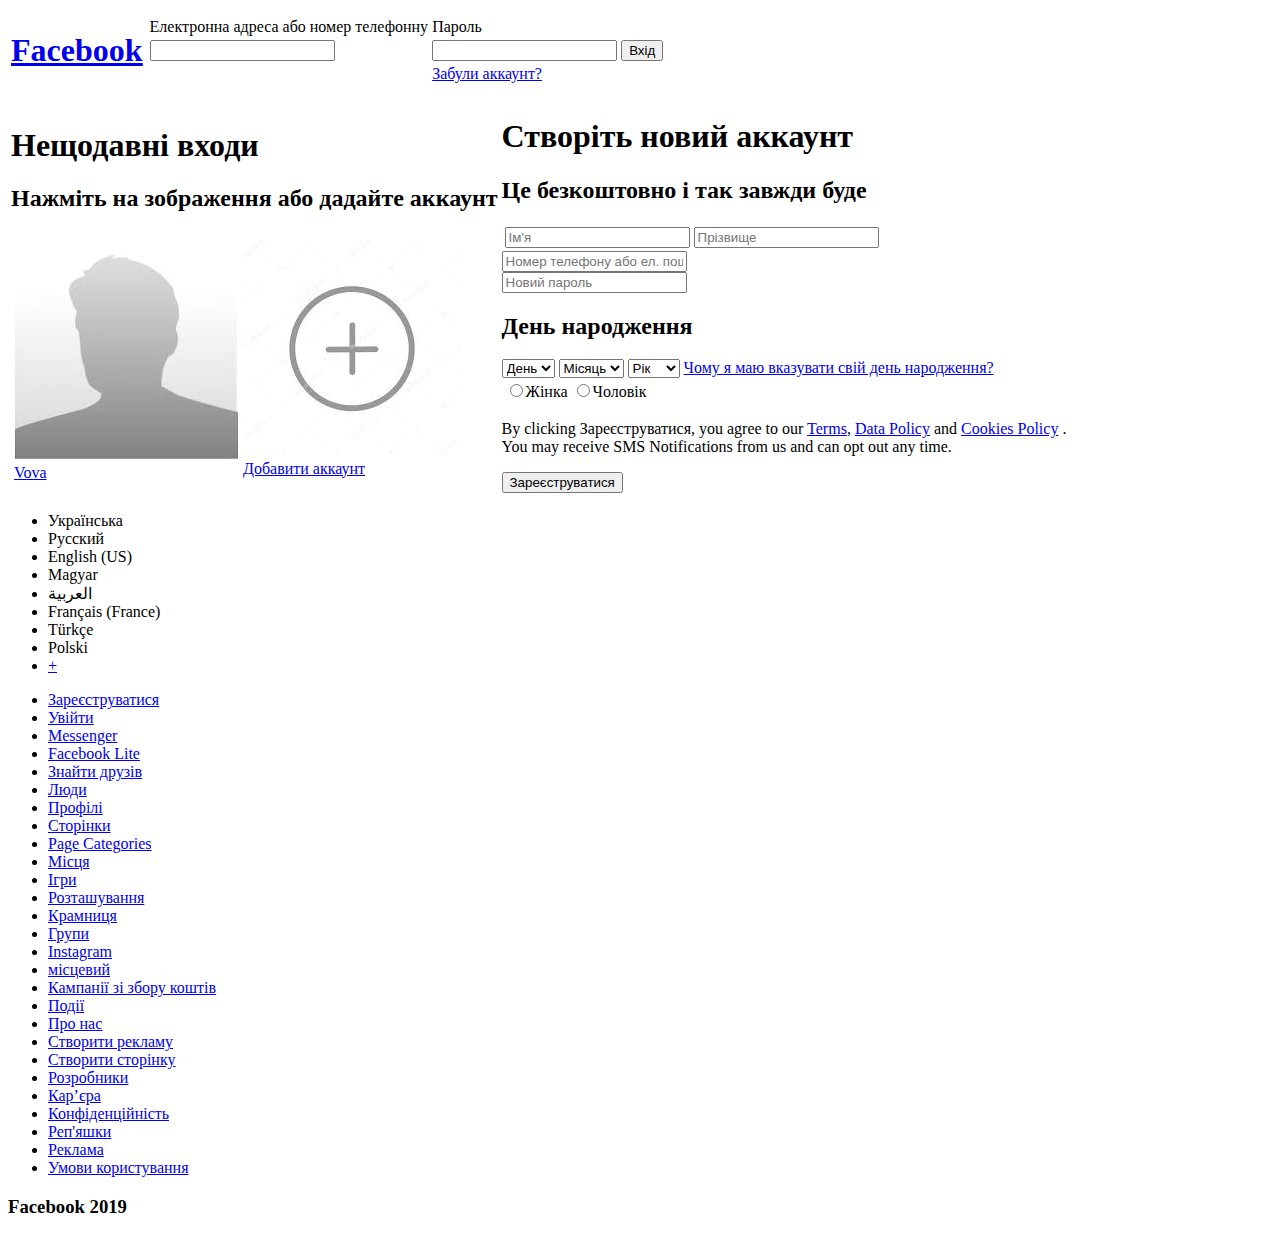
<file: lab1/index.html>
<!DOCTYPE html>
<html>
  <head>
    <meta charset="utf-8">
    <title>Facebook(Main)</title>
  </head>
  <body>

    <div> <!--  header -->
      <table>
        <tbody>
          <td>
            <h1>
              <a href="#" title="Перейти на головну сторінку Facebbok">
                <u>Facebook</u>
              </a>
            </h1>
          </td>
          <td>
            <table>
              <tbody>
                <tr>
                  <td><label for="email">Електронна адреса або номер телефонну</label></td>
                  <td><label for="pass">Пароль</label></td>
                </tr>
                <tr>
                  <td><input type="email" name="email" value=""></td>
                  <td><input type="password" name="pass" value=""></td>
                  <td><button type="button" name="button">Вхід</button></td>
                </tr>
                <tr>
                  <td></td>
                  <td><a href="#">Забули аккаунт?</a></td>
                </tr>
              </tbody>
            </table>
          </td>
        </tbody>
      </table>
    </div>

    <div> <!-- main -->
      <table>
        <tbody>
          <tr>
            <td> <!--  1 стовпчик -->
              <div class="">
                <h1>Нещодавні входи</h1>
                <h2>Нажміть на зображення або дадайте аккаунт</h2>

                <table>
                  <tbody>
                      <td>
                        <a href="#" title="Vova Mazur">
                          <picture>
                            <source src="profile.jpg">
                            <img src="profile.jpg" alt="Profile">
                          </picture>
                          <div class="">Vova</div>
                        </a>
                      </td>
                      <td>
                        <a href="/login/">
                        <picture>
                          <source src="plus.jpg">
                          <img src="plus.jpg" alt="Add">
                        </picture>
                        <div class="">Добавити аккаунт</div>
                      </a>
                      </td>
                  </tbody>
                </table>
              </div>
            </td>
            <td> <!--  2 стовпчик -->

              <div class="">
                <h1>Створіть новий аккаунт</h1>
                <h2>Це безкоштовно і так завжди буде</h2>
                <table>
                  <tbody>
                    <tr>
                      <td><input type="text" value="" placeholder="Ім'я"></td>
                      <td><input type="text" value="" placeholder="Прізвище"></td>
                    </tr>
                  </tbody>
                </table>
                <div>
                  <input type="text" value="" placeholder="Номер телефону або ел. пошта">
                </div>
                <div>
                  <input type="password" value="" placeholder="Новий пароль">
                </div>

                <h2>День народження</h2>

                <div class="">
                  <span>
                    <select title="День">
                      <option value="0">День</option>
                      <option value="1">1</option>
                      <option value="2">2</option>
                      <option value="3">3</option>
                      <option value="4">4</option>
                      <option value="5">5</option>
                      <option value="6">6</option>
                      <option value="7">7</option>
                      <option value="8">8</option>
                      <option value="9">9</option>
                      <option value="10">10</option>
                      <option value="11">11</option>
                      <option value="12">12</option>
                      <option value="13">13</option>
                      <option value="14">14</option>
                      <option value="15">15</option>
                      <option value="16">16</option>
                      <option value="17">17</option>
                      <option value="18">18</option>
                      <option value="19">19</option>
                      <option value="20">20</option>
                      <option value="21">21</option>
                      <option value="22">22</option>
                      <option value="23">23</option>
                      <option value="24">24</option>
                      <option value="25">25</option>
                      <option value="26">26</option>
                      <option value="27">27</option>
                      <option value="28">28</option>
                      <option value="29">29</option>
                      <option value="30">30</option>
                      <option value="31">31</option>

                    </select>

                    <select title="Місяць">
                      <option value="0">Місяць</option>
                      <option value="1">Jan</option>
                      <option value="2">Fab</option>
                      <option value="3">Mart</option>
                      <option value="4">Apr</option>
                      <option value="5">May</option>
                      <option value="6">June</option>
                      <option value="7">July</option>
                      <option value="8">Aug</option>
                      <option value="9">Sep</option>
                      <option value="10">Oct</option>
                      <option value="11">Nov</option>
                      <option value="12">Dec</option>
                    </select>

                    <select title="Рік">
                      <option value="0">Рік</option>
                      <option value="2019">2019</option>
                      <option value="2018">2018</option>
                      <option value="2017">2017</option>
                      <option value="2016">2016</option>
                      <option value="2015">2015</option>
                      <option value="2014">2014</option>
                      <option value="2013">2013</option>
                      <option value="2012">2012</option>
                      <option value="2011">2011</option>
                      <option value="2010">2010</option>
                      <option value="2009">2009</option>
                      <option value="2008">2008</option>
                      <option value="2007">2007</option>
                      <option value="2006">2006</option>
                      <option value="2005">2005</option>
                      <option value="2004">2004</option>
                      <option value="2003">2003</option>
                      <option value="2002">2002</option>
                      <option value="2001">2001</option>
                    </select>
                  </span>
                  <a href="#" title="Натисніть тут, щоб дізнатися більше." role="button">
                    Чому я маю вказувати свій день народження?
                  </a>
                </div>
                <table>
                  <tbody>
                    <tr>
                      <td>
                        <input type="radio" name="gender" value="male">Жінка<br>
                      </td>
                      <td>
                        <input type="radio" name="gender" value="female">Чоловік<br>
                      </td>
                    </tr>
                  </tbody>
                </table>

                <p>By clicking Зареєструватися, you agree to our
                  <a href="#">Terms</a>,
                  <a href="#">Data Policy</a> and
                  <a href="#">Cookies Policy</a>
                  . <br>You may receive SMS Notifications from us and can opt out any time.
                </p>

                <button>Зареєструватися</button>

              </div>

            </td>
          </tr>
        </tbody>
      </table>

      <div> <!-- footer -->
        <ul>
          <li>Українська</li>
          <li>Русский</li>
          <li>English (US)</li>
          <li>Magyar</li>
          <li>العربية</li>
          <li>Français (France)</li>
          <li>Türkçe</li>
          <li>Polski</li>
          <li>
            <a href="#" role="button" title="Інші мови">+</a>
          </li>
        </ul>
        <ul>
          <li>
            <a href="#" title="Зареєструйтеся на Facebook">Зареєструватися</a>
          </li>
          <li>
            <a href="#" title="Увійдіть на Facebook">Увійти</a>
          </li>
          <li>
            <a href="#" title="Спробуйте Messenger.">Messenger</a>
          </li>
          <li>
            <a href="#" title="Facebook Lite для Android.">Facebook Lite</a>
          </li>
          <li>
            <a href="#" title="Пошук людей в мережі.">Знайти друзів</a>
          </li>
          <li>
            <a href="#" title="Переглянути наш довідник людей.">Люди</a>
          </li>
          <li>
            <a href="#" title="Browse our profiles directory.">Профілі</a>
          </li>
          <li>
            <a href="#" title="Переглянути наш довідник сторінок.">Сторінки</a>
          </li>
          <li>
            <a href="#">Page Categories</a>
          </li>
          <li>
            <a href="#" title="Перегляньте найцікавіші місця на Facebook.">Місця</a>
          </li>
          <li>
            <a href="#" title="Огляньте ігри на Facebook.">Ігри</a>
          </li>
          <li>
            <a href="#" title="Перегляньте наш довідник місць">Розташування</a>
          </li>
          <li>
            <a href="#" title="Browse our marketplace product directory.">Крамниця</a>
          </li>
          <li>
            <a href="#" title="Перегляньте каталог груп.">Групи</a>
          </li>
          <li>
            <a href="#" title="Спробуйте Instagram">Instagram</a>
          </li>
          <li>
            <a href="#" title="Browse our Local Lists directory.">місцевий</a>
          </li>
          <li>
            <a href="#" title="Donate to worthy causes.">Кампанії зі збору коштів</a>
          </li>
          <li>
            <a href="#" title="Browse our events directory.">Події</a>
          </li>
          <li>
            <a href="#" title="Читайте наш блоґ, досліджуйте центр ресурсів та знаходьте можливості працевлаштування.">Про нас</a>
          </li>
          <li>
            <a href="#" title="Розмістіть рекламу на Facebook.">Створити рекламу</a>
          </li>
          <li>
            <a href="#" title="Створити сторінку">Створити сторінку</a>
          </li>
          <li>
            <a href="#" title="Розробка на нашій платформі.">Розробники</a>
          </li>
          <li>
            <a href="#" title="Зробіть наступний крок у своїй кар'єрі в нашій чудовій компанії.">Кар’єра</a>
          </li>
          <li>
            <a href="#" title="Дізнайтеся про конфіденційність на Facebook.">Конфіденційність</a>
          </li>
          <li>
            <a href="#" title="Дізнайтеся про файли cookie та Facebook.">Реп'яшки</a>
          </li>
          <li>
            <a href="#" title="Дізнайтеся про рекламу.">Реклама</a>
          </li>
          <li>
            <a href="#" title="Ознайомтеся з нашими умовами і правилами.">Умови користування</a>
          </li>
        </ul>

        <h3>Facebook 2019</h3>
      </div>
    </div>

  </body>
</html>
</file>
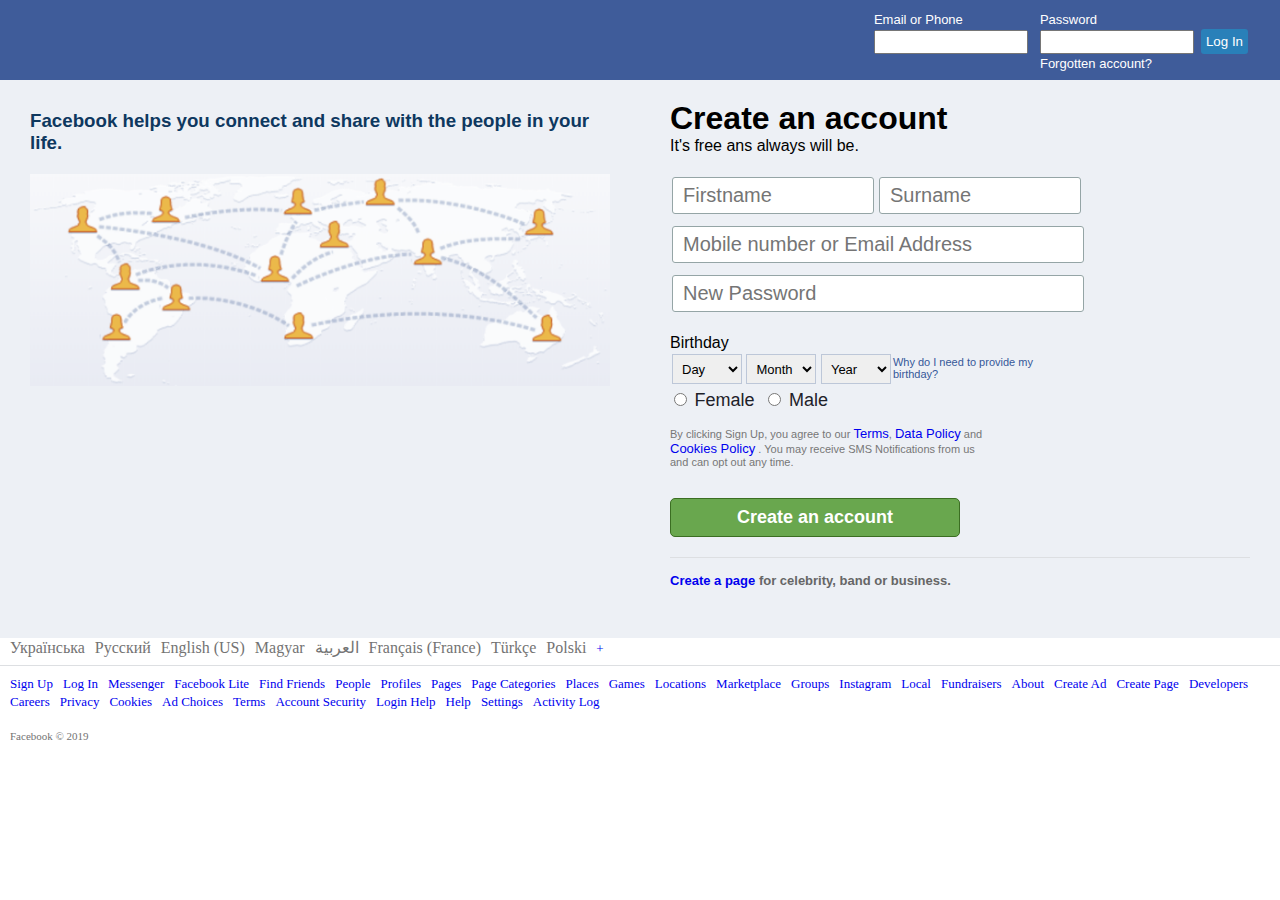
<file: lab2/index.html>
<!DOCTYPE html>
<html>

<head>
  <meta charset="utf-8">
  <title>Facebook(Main)</title>
  <link rel="stylesheet" href="index.css">
</head>

<body>

  <header>
    <div id="header-align">
      <div id="logo"></div>
      <table id="login">
        <tr>
          <td><p>Email or Phone</p></td>
          <td><p>Password</p></td>
        </tr>
        <tr>
          <td><input type="text" class="inputtxt"></td>
          <td><input type="password" class="inputtxt"></td>
          <td><input type="button" id="btn" value="Log In"></td>
        </tr>
        <tr>
          <td>&nbsp;</td>
          <td><p><a style="color: white" href="#">Forgotten account?</a></p></td>
        </tr>
      </table>
    </div>
  </header>

  <main>
    <div id="content-control">

      <div id="left">
        <h3>Facebook helps you connect and share with the people in your life.</h3>
        <picture>
          <source src="community.png">
          <img src="community.png" alt="community">
        </picture>
      </div>

      <div id="right">
        <h1>Create an account</h1>
        <p>It's free ans always will be.</p>

        <table>
          <tr>
            <td><input type="text" placeholder="Firstname" class="ipt"></td>
            <td><input type="text" placeholder="Surname" class="ipt"></td>
          </tr>
          <tr>
            <td colspan="2">
              <input type="text" placeholder="Mobile number or Email Address" class="ipt2">
            </td>
          </tr>
          <tr>
            <td colspan="2">
              <input type="password" placeholder="New Password" class="ipt2">
            </td>
          </tr>
        </table>

        <div id="birth-form">
          <p>Birthday</p>
          <table>
            <tr>
              <td>
                <select title="Day">
                  <option value="0">Day</option>
                  <option value="1">1</option>
                  <option value="2">2</option>
                  <option value="3">3</option>
                  <option value="4">4</option>
                  <option value="5">5</option>
                  <option value="6">6</option>
                  <option value="7">7</option>
                  <option value="8">8</option>
                  <option value="9">9</option>
                  <option value="10">10</option>
                  <option value="11">11</option>
                  <option value="12">12</option>
                  <option value="13">13</option>
                  <option value="14">14</option>
                  <option value="15">15</option>
                  <option value="16">16</option>
                  <option value="17">17</option>
                  <option value="18">18</option>
                  <option value="19">19</option>
                  <option value="20">20</option>
                  <option value="21">21</option>
                  <option value="22">22</option>
                  <option value="23">23</option>
                  <option value="24">24</option>
                  <option value="25">25</option>
                  <option value="26">26</option>
                  <option value="27">27</option>
                  <option value="28">28</option>
                  <option value="29">29</option>
                  <option value="30">30</option>
                  <option value="31">31</option>
                </select>

                <select title="Month">
                  <option value="0">Month</option>
                  <option value="1">Jan</option>
                  <option value="2">Fab</option>
                  <option value="3">Mart</option>
                  <option value="4">Apr</option>
                  <option value="5">May</option>
                  <option value="6">June</option>
                  <option value="7">July</option>
                  <option value="8">Aug</option>
                  <option value="9">Sep</option>
                  <option value="10">Oct</option>
                  <option value="11">Nov</option>
                  <option value="12">Dec</option>
                </select>

                <select title="Year">
                  <option value="0">Year</option>
                  <option value="2019">2019</option>
                  <option value="2018">2018</option>
                  <option value="2017">2017</option>
                  <option value="2016">2016</option>
                  <option value="2015">2015</option>
                  <option value="2014">2014</option>
                  <option value="2013">2013</option>
                  <option value="2012">2012</option>
                  <option value="2011">2011</option>
                  <option value="2010">2010</option>
                  <option value="2009">2009</option>
                  <option value="2008">2008</option>
                  <option value="2007">2007</option>
                  <option value="2006">2006</option>
                  <option value="2005">2005</option>
                  <option value="2004">2004</option>
                  <option value="2003">2003</option>
                  <option value="2002">2002</option>
                  <option value="2001">2001</option>
                </select>
              </td>

              <td>
                <a id="birthday-help" href="#" title="Click for more information">
                  Why do I need to provide my birthday?
                </a>
              </td>
            </tr>
          </table>
        </div>

        <div id="table">
          <div class="ti">
            <input class="in" type="radio" name="gender" value="female">
            <label class="render-radio">Female</label><br>
          </div>
          <div class="ti">
            <input class="in" type="radio" name="gender" value="male">
            <label class="render-radio">Male</label><br>
          </div>
        </div>

        <p id="terms-and-conditions">
          By clicking Sign Up, you agree to our
          <a href="#">Terms</a>,
          <a href="#">Data Policy</a> and
          <a href="#">Cookies Policy</a>
          . You may receive SMS Notifications from us and can opt out any time.
        </p>

        <button id="submit">Create an account</button>

        <div id="button-p">
          <a href="#">Create a page</a>
          for celebrity, band or business.
        </div>
      </div>
    </div>
  </main>

  <footer>
    <ul>
      <li>Українська</li>
      <li>Русский</li>
      <li>English (US)</li>
      <li>Magyar</li>
      <li>العربية</li>
      <li>Français (France)</li>
      <li>Türkçe</li>
      <li>Polski</li>
      <li>
        <a href="#" role="button" title="Інші мови">+</a>
      </li>
    </ul>

    <div id="contentCurve"></div>

    <ul>
      <li><a href="#" title="Sign Up for Facebook">Sign Up</a></li>
      <li><a href="#" title="Log into Facebook">Log In</a></li>
      <li><a href="#" title="Check out Messenger.">Messenger</a></li>
      <li><a href="#" title="Facebook Lite for Android.">Facebook Lite</a></li>
      <li><a href="#" title="Find anyone on the web.">Find Friends</a></li>
      <li><a href="#" title="Browse our people directory.">People</a></li>
      <li><a href="#" title="Browse our profiles directory.">Profiles</a></li>
      <li><a href="#" title="Browse our pages directory.">Pages</a></li>
      <li><a href="#">Page Categories</a></li>
      <li><a href="#" title="Check out popular places on Facebook.">Places</a></li>
      <li><a href="#" title="Check out Facebook games.">Games</a></li>
      <li><a href="#" title="Browse our places directory.">Locations</a></li>
      <li><a href="#" title="Browse our marketplace product directory.">Marketplace</a></li>
      <li><a href="#" title="Browse our Groups directory.">Groups</a></li>
      <li><a href="#" title="Check out Instagram">Instagram</a></li>
      <li><a href="#" title="Browse our Local Lists directory.">Local</a></li>
      <li><a href="#" title="Donate to worthy causes.">Fundraisers</a></li>
      <li><a href="#" title="Read our blog, discover the resource center, and find job opportunities.">About</a></li>
      <li><a href="#" title="Advertise on Facebook.">Create Ad</a></li>
      <li><a href="#" title="Create a Page">Create Page</a></li>
      <li><a href="#" title="Develop on our platform.">Developers</a></li>
      <li><a href="#" title="Make your next career move to our awesome company.">Careers</a></li>
      <li><a href="#" title="Learn about your privacy and Facebook.">Privacy</a></li>
      <li><a href="#" title="Learn about cookies and Facebook." data-nocookies="1">Cookies</a></li>
      <li><a href="#" title="Learn about Ad Choices.">Ad Choices<i class="img sp_QWp0VwOicFX_1_5x sx_796117"></i></a></li>
      <li><a href="#" accesskey="9" title="Review our terms and policies.">Terms</a></li>
      <li><a href="#">Account Security</a></li>
      <li><a href="#">Login Help</a></li>
      <li><a href="#" title="Visit our Help Center.">Help</a></li>
      <li><a href="#" title="View and edit your Facebook settings.">Settings</a></li>
      <li><a href="#" title="View your activity log">Activity Log</a></li>
    </ul>

    <div id="lic">Facebook © 2019</div>
  </footer>

</body>

</html>
</file>
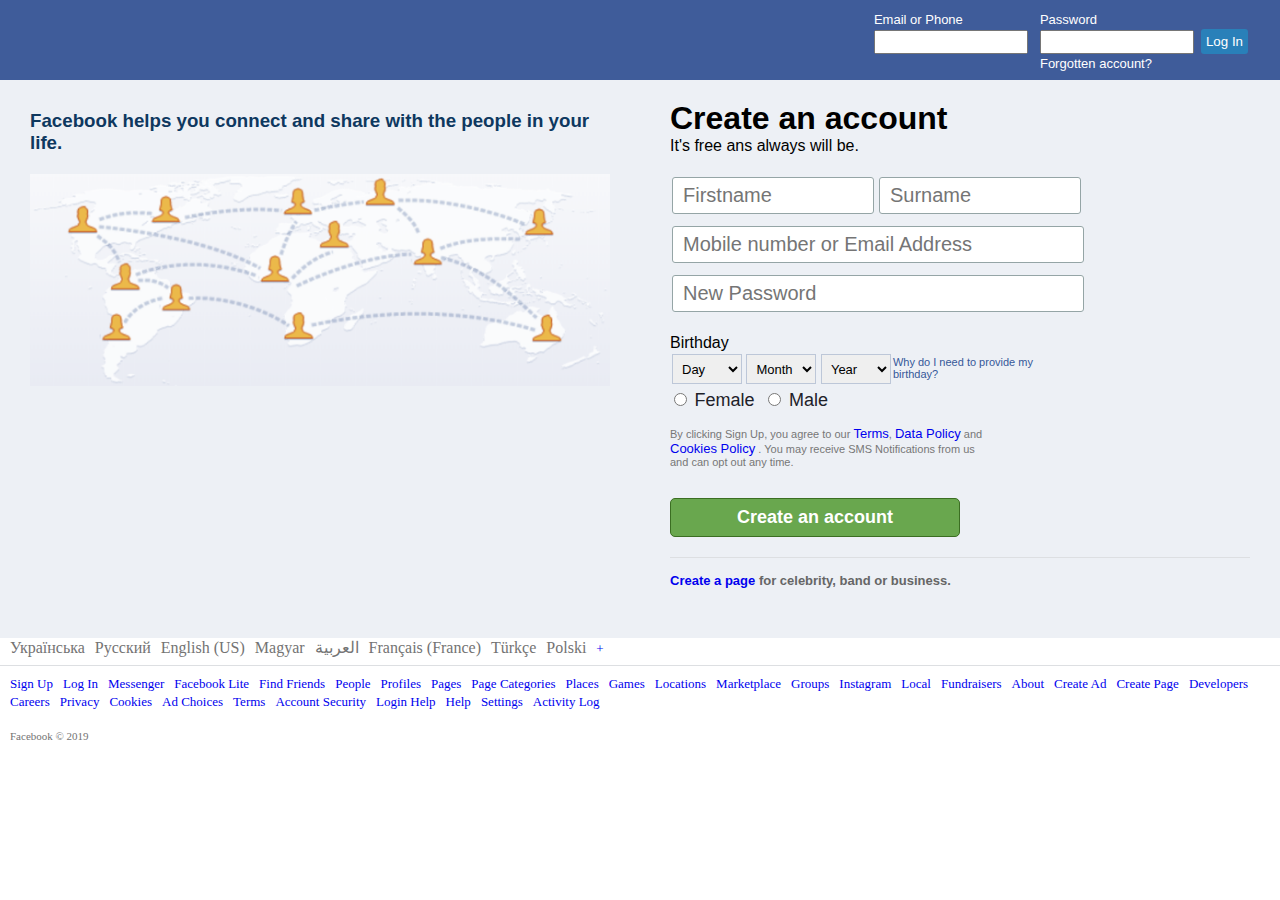
<file: lab3/index.html>
<!DOCTYPE html>
<html>

<head>
  <meta charset="utf-8">
  <title>Facebook(Main)</title>
  <link rel="stylesheet" type="text/css" href="index.css">
</head>

<body>

  <header>
    <div id="header-align">
      <div id="logo"></div>
      <table id="login">
        <tr>
          <td><p>Email or Phone</p></td>
          <td><p>Password</p></td>
        </tr>
        <tr>
          <td><input type="text" class="inputtxt"></td>
          <td><input type="password" class="inputtxt"></td>
          <td><input type="button" id="btn" value="Log In"></td>
        </tr>
        <tr>
          <td>&nbsp;</td>
          <td><p><a style="color: white" href="#">Forgotten account?</a></p></td>
        </tr>
      </table>
    </div>
  </header>

  <main>
    <div id="content-control">

      <div id="left">
        <h3>Facebook helps you connect and share with the people in your life.</h3>
        <picture>
          <source src="community.png">
          <img src="community.png" alt="community">
        </picture>
      </div>

      <div id="right">
        <h1>Create an account</h1>
        <p>It's free ans always will be.</p>

        <table>
          <tr>
            <td><input type="text" placeholder="Firstname" class="ipt"></td>
            <td><input type="text" placeholder="Surname" class="ipt"></td>
          </tr>
          <tr>
            <td colspan="2">
              <input type="text" placeholder="Mobile number or Email Address" class="ipt2">
            </td>
          </tr>
          <tr>
            <td colspan="2">
              <input type="password" placeholder="New Password" class="ipt2">
            </td>
          </tr>
        </table>

        <div id="birth-form">
          <p>Birthday</p>
          <table>
            <tr>
              <td>
                <select title="Day">
                  <option value="0">Day</option>
                  <option value="1">1</option>
                  <option value="2">2</option>
                  <option value="3">3</option>
                  <option value="4">4</option>
                  <option value="5">5</option>
                  <option value="6">6</option>
                  <option value="7">7</option>
                  <option value="8">8</option>
                  <option value="9">9</option>
                  <option value="10">10</option>
                  <option value="11">11</option>
                  <option value="12">12</option>
                  <option value="13">13</option>
                  <option value="14">14</option>
                  <option value="15">15</option>
                  <option value="16">16</option>
                  <option value="17">17</option>
                  <option value="18">18</option>
                  <option value="19">19</option>
                  <option value="20">20</option>
                  <option value="21">21</option>
                  <option value="22">22</option>
                  <option value="23">23</option>
                  <option value="24">24</option>
                  <option value="25">25</option>
                  <option value="26">26</option>
                  <option value="27">27</option>
                  <option value="28">28</option>
                  <option value="29">29</option>
                  <option value="30">30</option>
                  <option value="31">31</option>
                </select>

                <select title="Month">
                  <option value="0">Month</option>
                  <option value="1">Jan</option>
                  <option value="2">Fab</option>
                  <option value="3">Mart</option>
                  <option value="4">Apr</option>
                  <option value="5">May</option>
                  <option value="6">June</option>
                  <option value="7">July</option>
                  <option value="8">Aug</option>
                  <option value="9">Sep</option>
                  <option value="10">Oct</option>
                  <option value="11">Nov</option>
                  <option value="12">Dec</option>
                </select>

                <select title="Year">
                  <option value="0">Year</option>
                  <option value="2019">2019</option>
                  <option value="2018">2018</option>
                  <option value="2017">2017</option>
                  <option value="2016">2016</option>
                  <option value="2015">2015</option>
                  <option value="2014">2014</option>
                  <option value="2013">2013</option>
                  <option value="2012">2012</option>
                  <option value="2011">2011</option>
                  <option value="2010">2010</option>
                  <option value="2009">2009</option>
                  <option value="2008">2008</option>
                  <option value="2007">2007</option>
                  <option value="2006">2006</option>
                  <option value="2005">2005</option>
                  <option value="2004">2004</option>
                  <option value="2003">2003</option>
                  <option value="2002">2002</option>
                  <option value="2001">2001</option>
                </select>
              </td>

              <td>
                <a id="birthday-help" href="#" title="Click for more information">
                  Why do I need to provide my birthday?
                </a>
              </td>
            </tr>
          </table>
        </div>

        <div id="table">
          <div class="ti">
            <input class="in" type="radio" name="gender" value="female">
            <label class="render-radio">Female</label><br>
          </div>
          <div class="ti">
            <input class="in" type="radio" name="gender" value="male">
            <label class="render-radio">Male</label><br>
          </div>
        </div>

        <p id="terms-and-conditions">
          By clicking Sign Up, you agree to our
          <a href="#">Terms</a>,
          <a href="#">Data Policy</a> and
          <a href="#">Cookies Policy</a>
          . You may receive SMS Notifications from us and can opt out any time.
        </p>

        <button id="submit">Create an account</button>

        <div id="button-p">
          <a href="#">Create a page</a>
          for celebrity, band or business.
        </div>
      </div>
    </div>
  </main>

  <footer>
    <ul>
      <li>Українська</li>
      <li>Русский</li>
      <li>English (US)</li>
      <li>Magyar</li>
      <li>العربية</li>
      <li>Français (France)</li>
      <li>Türkçe</li>
      <li>Polski</li>
      <li>
        <a href="#" role="button" title="Інші мови">+</a>
      </li>
    </ul>

    <div id="contentCurve"></div>

    <ul>
      <li><a href="#" title="Sign Up for Facebook">Sign Up</a></li>
      <li><a href="#" title="Log into Facebook">Log In</a></li>
      <li><a href="#" title="Check out Messenger.">Messenger</a></li>
      <li><a href="#" title="Facebook Lite for Android.">Facebook Lite</a></li>
      <li><a href="#" title="Find anyone on the web.">Find Friends</a></li>
      <li><a href="#" title="Browse our people directory.">People</a></li>
      <li><a href="#" title="Browse our profiles directory.">Profiles</a></li>
      <li><a href="#" title="Browse our pages directory.">Pages</a></li>
      <li><a href="#">Page Categories</a></li>
      <li><a href="#" title="Check out popular places on Facebook.">Places</a></li>
      <li><a href="#" title="Check out Facebook games.">Games</a></li>
      <li><a href="#" title="Browse our places directory.">Locations</a></li>
      <li><a href="#" title="Browse our marketplace product directory.">Marketplace</a></li>
      <li><a href="#" title="Browse our Groups directory.">Groups</a></li>
      <li><a href="#" title="Check out Instagram">Instagram</a></li>
      <li><a href="#" title="Browse our Local Lists directory.">Local</a></li>
      <li><a href="#" title="Donate to worthy causes.">Fundraisers</a></li>
      <li><a href="#" title="Read our blog, discover the resource center, and find job opportunities.">About</a></li>
      <li><a href="#" title="Advertise on Facebook.">Create Ad</a></li>
      <li><a href="#" title="Create a Page">Create Page</a></li>
      <li><a href="#" title="Develop on our platform.">Developers</a></li>
      <li><a href="#" title="Make your next career move to our awesome company.">Careers</a></li>
      <li><a href="#" title="Learn about your privacy and Facebook.">Privacy</a></li>
      <li><a href="#" title="Learn about cookies and Facebook." data-nocookies="1">Cookies</a></li>
      <li><a href="#" title="Learn about Ad Choices.">Ad Choices<i class="img sp_QWp0VwOicFX_1_5x sx_796117"></i></a></li>
      <li><a href="#" accesskey="9" title="Review our terms and policies.">Terms</a></li>
      <li><a href="#">Account Security</a></li>
      <li><a href="#">Login Help</a></li>
      <li><a href="#" title="Visit our Help Center.">Help</a></li>
      <li><a href="#" title="View and edit your Facebook settings.">Settings</a></li>
      <li><a href="#" title="View your activity log">Activity Log</a></li>
    </ul>

    <div id="lic">Facebook © 2019</div>
  </footer>

</body>

</html>
</file>
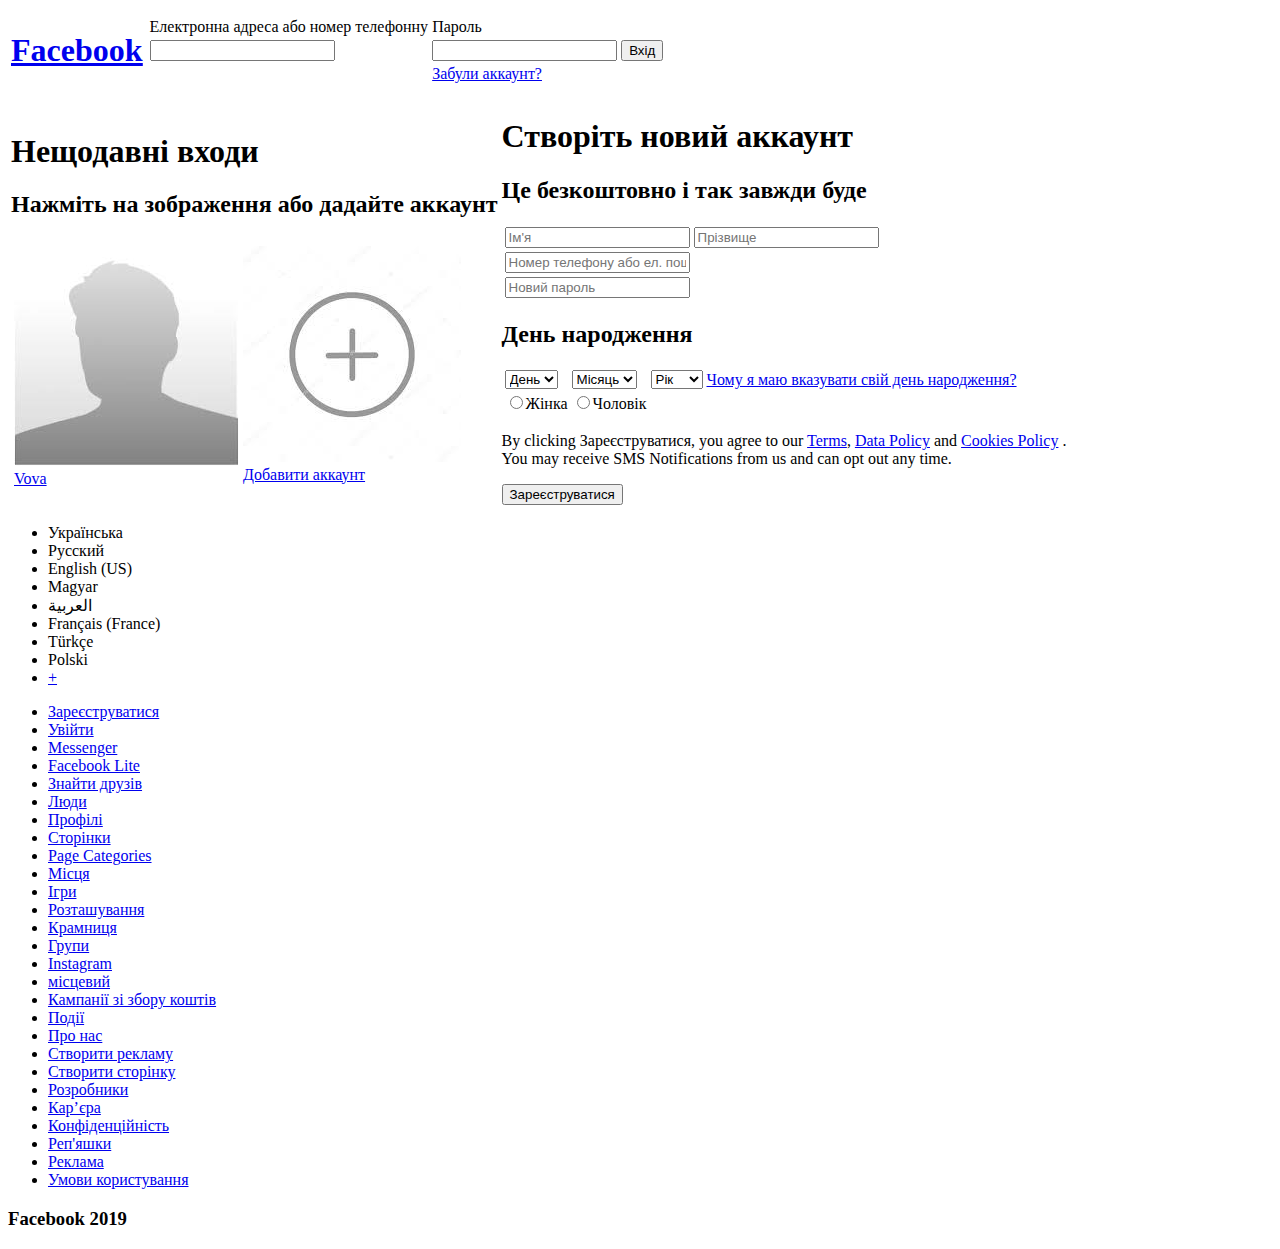
<file: lab1/index1.html>
<!DOCTYPE html>
<html>
  <head>
    <meta charset="utf-8">
    <title>Main</title>
  </head>

  <body>
    <table>
      <tr>
        <table>
          <tr>
            <td>
              <h1>
                <a href="#" title="Перейти на головну сторінку Facebbok">
                  <u>Facebook</u>
                </a>
              </h1>
            </td>
            <td>
              <table>
                <tr>
                  <td><label for="email">Електронна адреса або номер телефонну</label></td>
                  <td><label for="pass">Пароль</label></td>
                </tr>
                <tr>
                  <td><input type="email" name="email" value=""></td>
                  <td><input type="password" name="pass" value=""></td>
                  <td><button type="button" name="button">Вхід</button></td>
                </tr>
                <tr>
                  <td></td>
                  <td><a href="#">Забули аккаунт?</a></td>
                </tr>
              </table>
            </td>
          </tr>
        </table>
      </tr>

      <tr>
        <table>
          <tr>

            <td> <!--  1 стовпчик -->
              <h1>Нещодавні входи</h1>
              <h2>Нажміть на зображення або дадайте аккаунт</h2>

              <table>
                <tr>
                  <td>
                    <a href="#" title="Vova Mazur">
                      <picture>
                        <source src="profile.jpg">
                        <img src="profile.jpg" alt="Profile">
                      </picture>
                      <div class="">Vova</div>
                    </a>
                  </td>
                  <td>
                    <a href="/login/">
                    <picture>
                      <source src="plus.jpg">
                      <img src="plus.jpg" alt="Add">
                    </picture>
                    <div class="">Добавити аккаунт</div>
                  </a>
                  </td>
                </tr>
              </table>
            </td>

            <td> <!--  2 стовпчик -->
              <h1>Створіть новий аккаунт</h1>
              <h2>Це безкоштовно і так завжди буде</h2>
              <table>
                <tr>
                  <td><input type="text" value="" placeholder="Ім'я"></td>
                  <td><input type="text" value="" placeholder="Прізвище"></td>
                </tr>
                <tr>
                  <td>
                    <input type="text" value="" placeholder="Номер телефону або ел. пошта">
                  </td>
                </tr>
                <tr>
                  <td>
                    <input type="password" value="" placeholder="Новий пароль">

                  </td>
                </tr>
              </table>

              <h2>День народження</h2>
              <table>
                <tr>
                  <td>
                    <select title="День">
                      <option value="0">День</option>
                      <option value="1">1</option>
                      <option value="2">2</option>
                      <option value="3">3</option>
                      <option value="4">4</option>
                      <option value="5">5</option>
                      <option value="6">6</option>
                      <option value="7">7</option>
                      <option value="8">8</option>
                      <option value="9">9</option>
                      <option value="10">10</option>
                      <option value="11">11</option>
                      <option value="12">12</option>
                      <option value="13">13</option>
                      <option value="14">14</option>
                      <option value="15">15</option>
                      <option value="16">16</option>
                      <option value="17">17</option>
                      <option value="18">18</option>
                      <option value="19">19</option>
                      <option value="20">20</option>
                      <option value="21">21</option>
                      <option value="22">22</option>
                      <option value="23">23</option>
                      <option value="24">24</option>
                      <option value="25">25</option>
                      <option value="26">26</option>
                      <option value="27">27</option>
                      <option value="28">28</option>
                      <option value="29">29</option>
                      <option value="30">30</option>
                      <option value="31">31</option>
                    </select>
                  </td>
                  <td>
                    <select title="Місяць">
                      <option value="0">Місяць</option>
                      <option value="1">січ</option>
                      <option value="2">лют</option>
                      <option value="3">бер</option>
                      <option value="4">кві</option>
                      <option value="5">трав</option>
                      <option value="6">чер</option>
                      <option value="7">лип</option>
                      <option value="8">сер</option>
                      <option value="9">вер</option>
                      <option value="10">жов</option>
                      <option value="11">лист.</option>
                      <option value="12">груд</option>
                    </select>
                  </td>
                  <td>
                    <select title="Рік">
                      <option value="0">Рік</option>
                      <option value="2019">2019</option>
                      <option value="2018">2018</option>
                      <option value="2017">2017</option>
                      <option value="2016">2016</option>
                      <option value="2015">2015</option>
                      <option value="2014">2014</option>
                      <option value="2013">2013</option>
                      <option value="2012">2012</option>
                      <option value="2011">2011</option>
                      <option value="2010">2010</option>
                      <option value="2009">2009</option>
                      <option value="2008">2008</option>
                      <option value="2007">2007</option>
                      <option value="2006">2006</option>
                      <option value="2005">2005</option>
                      <option value="2004">2004</option>
                      <option value="2003">2003</option>
                      <option value="2002">2002</option>
                      <option value="2001">2001</option>
                    </select>
                  </td>
                  <td>
                    <a href="#" title="Натисніть тут, щоб дізнатися більше." role="button">
                      Чому я маю вказувати свій день народження?
                    </a>
                  </td>
                </tr>
                <tr>
                  <td>
                    <input type="radio" name="gender" value="male">Жінка<br>
                  </td>
                  <td>
                    <input type="radio" name="gender" value="female">Чоловік<br>
                  </td>
                </tr>
              </table>

              <p>By clicking Зареєструватися, you agree to our
                <a href="#">Terms</a>,
                <a href="#">Data Policy</a> and
                <a href="#">Cookies Policy</a>
                . <br>You may receive SMS Notifications from us and can opt out any time.
              </p>

              <button>Зареєструватися</button>
            </td>
          </tr>
        </table>

        <ul>
          <li>Українська</li>
          <li>Русский</li>
          <li>English (US)</li>
          <li>Magyar</li>
          <li>العربية</li>
          <li>Français (France)</li>
          <li>Türkçe</li>
          <li>Polski</li>
          <li>
            <a href="#" role="button" title="Інші мови">+</a>
          </li>
        </ul>
        <ul>
          <li>
            <a href="#" title="Зареєструйтеся на Facebook">Зареєструватися</a>
          </li>
          <li>
            <a href="#" title="Увійдіть на Facebook">Увійти</a>
          </li>
          <li>
            <a href="#" title="Спробуйте Messenger.">Messenger</a>
          </li>
          <li>
            <a href="#" title="Facebook Lite для Android.">Facebook Lite</a>
          </li>
          <li>
            <a href="#" title="Пошук людей в мережі.">Знайти друзів</a>
          </li>
          <li>
            <a href="#" title="Переглянути наш довідник людей.">Люди</a>
          </li>
          <li>
            <a href="#" title="Browse our profiles directory.">Профілі</a>
          </li>
          <li>
            <a href="#" title="Переглянути наш довідник сторінок.">Сторінки</a>
          </li>
          <li>
            <a href="#">Page Categories</a>
          </li>
          <li>
            <a href="#" title="Перегляньте найцікавіші місця на Facebook.">Місця</a>
          </li>
          <li>
            <a href="#" title="Огляньте ігри на Facebook.">Ігри</a>
          </li>
          <li>
            <a href="#" title="Перегляньте наш довідник місць">Розташування</a>
          </li>
          <li>
            <a href="#" title="Browse our marketplace product directory.">Крамниця</a>
          </li>
          <li>
            <a href="#" title="Перегляньте каталог груп.">Групи</a>
          </li>
          <li>
            <a href="#" title="Спробуйте Instagram">Instagram</a>
          </li>
          <li>
            <a href="#" title="Browse our Local Lists directory.">місцевий</a>
          </li>
          <li>
            <a href="#" title="Donate to worthy causes.">Кампанії зі збору коштів</a>
          </li>
          <li>
            <a href="#" title="Browse our events directory.">Події</a>
          </li>
          <li>
            <a href="#" title="Читайте наш блоґ, досліджуйте центр ресурсів та знаходьте можливості працевлаштування.">Про нас</a>
          </li>
          <li>
            <a href="#" title="Розмістіть рекламу на Facebook.">Створити рекламу</a>
          </li>
          <li>
            <a href="#" title="Створити сторінку">Створити сторінку</a>
          </li>
          <li>
            <a href="#" title="Розробка на нашій платформі.">Розробники</a>
          </li>
          <li>
            <a href="#" title="Зробіть наступний крок у своїй кар'єрі в нашій чудовій компанії.">Кар’єра</a>
          </li>
          <li>
            <a href="#" title="Дізнайтеся про конфіденційність на Facebook.">Конфіденційність</a>
          </li>
          <li>
            <a href="#" title="Дізнайтеся про файли cookie та Facebook.">Реп'яшки</a>
          </li>
          <li>
            <a href="#" title="Дізнайтеся про рекламу.">Реклама</a>
          </li>
          <li>
            <a href="#" title="Ознайомтеся з нашими умовами і правилами.">Умови користування</a>
          </li>
        </ul>

        <h3>Facebook 2019</h3>

      </tr>
    </table>
  </body>
</html>
</file>
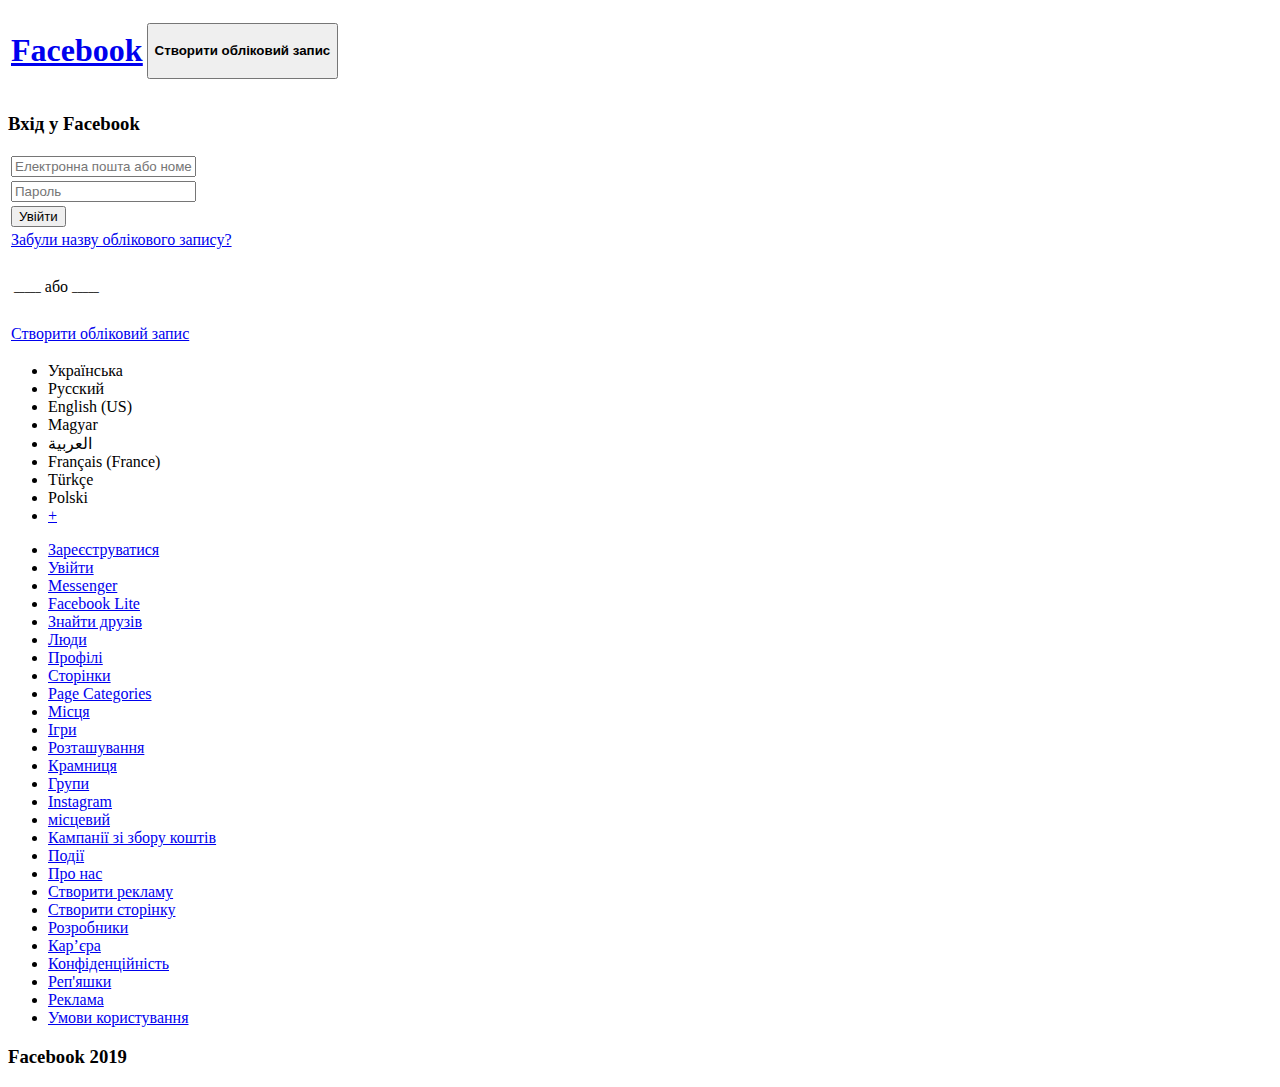
<file: lab1/login.html>
<!DOCTYPE html>
<html>
  <head>
    <meta charset="utf-8">
    <title>Login</title>
  </head>
  <body>

    <div> <!--  header -->
      <table>
        <tbody>
          <td>
            <h1>
              <a href="#" title="Перейти на головну сторінку Facebbok">
                <u>Facebook</u>
              </a>
            </h1>
          </td>
          <td>
            <button type="button" name="button">
              <h4>Створити обліковий запис</h4>
            </button>
          </td>
        </tbody>
      </table>
    </div>

    <div>
      <h3>Вхід у Facebook</h3>

      <table>
        <tr>
          <td><input type="email" placeholder="Електронна пошта або номер телефону"></td>
        </tr>
        <tr>
          <td><input type="password" placeholder="Пароль"></td>
        </tr>
        <tr>
          <td>
            <button type="submit">Увійти</button>
          </td>
        </tr>
        <tr>
          <td>
            <a href="#">Забули назву облікового запису?</a>
          </td>
        </tr>
        <tr>
          <td>
            <table>
              <tbody>
                <tr>
                  <td>
                    <h6>_____</h6>
                  </td>
                  <td>
                    <div>або</div>
                  </td>
                  <td>
                    <h6>_____</h6>
                  </td>
                </tr>
              </tbody>
            </table>
          </td>
        </tr>
        <tr>
          <td>
            <a role="button" href="#">Створити обліковий запис</a>
          </td>
        </tr>
      </table>
    </div>

    <div> <!-- footer -->
      <ul>
        <li>Українська</li>
        <li>Русский</li>
        <li>English (US)</li>
        <li>Magyar</li>
        <li>العربية</li>
        <li>Français (France)</li>
        <li>Türkçe</li>
        <li>Polski</li>
        <li>
          <a href="#" role="button" title="Інші мови">+</a>
        </li>
      </ul>
      <ul>
        <li>
          <a href="#" title="Зареєструйтеся на Facebook">Зареєструватися</a>
        </li>
        <li>
          <a href="#" title="Увійдіть на Facebook">Увійти</a>
        </li>
        <li>
          <a href="#" title="Спробуйте Messenger.">Messenger</a>
        </li>
        <li>
          <a href="#" title="Facebook Lite для Android.">Facebook Lite</a>
        </li>
        <li>
          <a href="#" title="Пошук людей в мережі.">Знайти друзів</a>
        </li>
        <li>
          <a href="#" title="Переглянути наш довідник людей.">Люди</a>
        </li>
        <li>
          <a href="#" title="Browse our profiles directory.">Профілі</a>
        </li>
        <li>
          <a href="#" title="Переглянути наш довідник сторінок.">Сторінки</a>
        </li>
        <li>
          <a href="#">Page Categories</a>
        </li>
        <li>
          <a href="#" title="Перегляньте найцікавіші місця на Facebook.">Місця</a>
        </li>
        <li>
          <a href="#" title="Огляньте ігри на Facebook.">Ігри</a>
        </li>
        <li>
          <a href="#" title="Перегляньте наш довідник місць">Розташування</a>
        </li>
        <li>
          <a href="#" title="Browse our marketplace product directory.">Крамниця</a>
        </li>
        <li>
          <a href="#" title="Перегляньте каталог груп.">Групи</a>
        </li>
        <li>
          <a href="#" title="Спробуйте Instagram">Instagram</a>
        </li>
        <li>
          <a href="#" title="Browse our Local Lists directory.">місцевий</a>
        </li>
        <li>
          <a href="#" title="Donate to worthy causes.">Кампанії зі збору коштів</a>
        </li>
        <li>
          <a href="#" title="Browse our events directory.">Події</a>
        </li>
        <li>
          <a href="#" title="Читайте наш блоґ, досліджуйте центр ресурсів та знаходьте можливості працевлаштування.">Про нас</a>
        </li>
        <li>
          <a href="#" title="Розмістіть рекламу на Facebook.">Створити рекламу</a>
        </li>
        <li>
          <a href="#" title="Створити сторінку">Створити сторінку</a>
        </li>
        <li>
          <a href="#" title="Розробка на нашій платформі.">Розробники</a>
        </li>
        <li>
          <a href="#" title="Зробіть наступний крок у своїй кар'єрі в нашій чудовій компанії.">Кар’єра</a>
        </li>
        <li>
          <a href="#" title="Дізнайтеся про конфіденційність на Facebook.">Конфіденційність</a>
        </li>
        <li>
          <a href="#" title="Дізнайтеся про файли cookie та Facebook.">Реп'яшки</a>
        </li>
        <li>
          <a href="#" title="Дізнайтеся про рекламу.">Реклама</a>
        </li>
        <li>
          <a href="#" title="Ознайомтеся з нашими умовами і правилами.">Умови користування</a>
        </li>
      </ul>

      <h3>Facebook 2019</h3>
    </div>
  </div>

  </body>
</html>
</file>
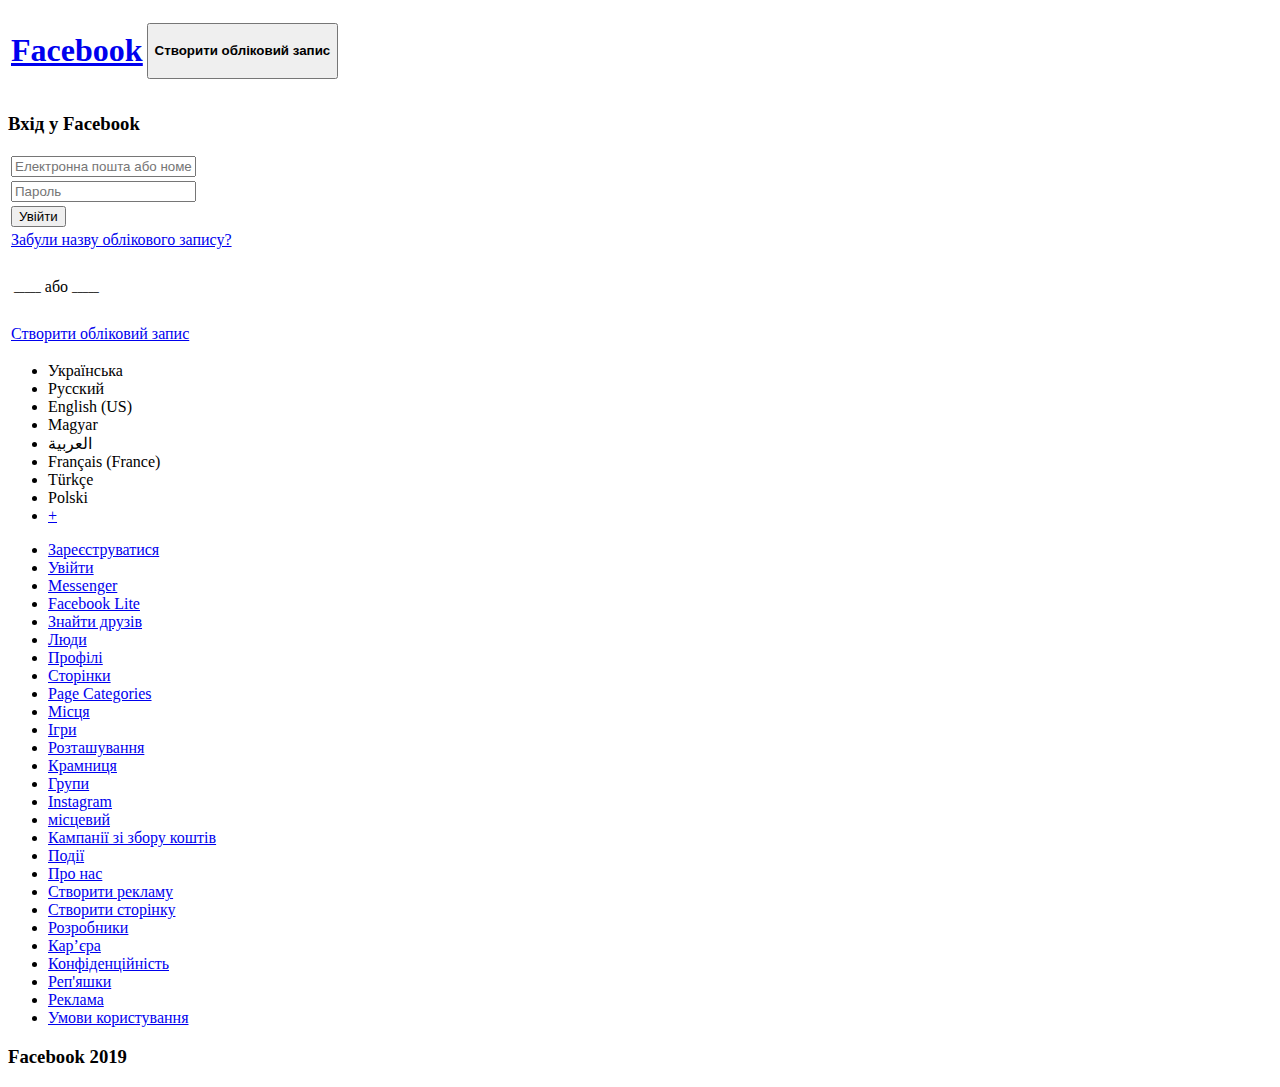
<file: lab1/login1.html>
<!DOCTYPE html>
<html>
  <head>
    <meta charset="utf-8">
    <title>Login</title>
  </head>
  <body>
    <table>

      <!-- header -->
      <tr>
        <table>
          <td>
            <h1>
              <a href="#" title="Перейти на головну сторінку Facebbok">
                <u>Facebook</u>
              </a>
            </h1>
          </td>
          <td>
            <button type="button" name="button">
              <h4>Створити обліковий запис</h4>
            </button>
          </td>
        </table>
      </tr>

      <!-- main     -->
      <tr>
        <h3>Вхід у Facebook</h3>

        <table>
          <tr>
            <td><input type="email" placeholder="Електронна пошта або номер телефону"></td>
          </tr>
          <tr>
            <td><input type="password" placeholder="Пароль"></td>
          </tr>
          <tr>
            <td>
              <button type="submit">Увійти</button>
            </td>
          </tr>
          <tr>
            <td>
              <a href="#">Забули назву облікового запису?</a>
            </td>
          </tr>
          <tr>
            <td>
              <table>
                <tr>
                  <td>
                    <h6>_____</h6>
                  </td>
                  <td>
                    <div>або</div>
                  </td>
                  <td>
                    <h6>_____</h6>
                  </td>
                </tr>
              </table>
            </td>
          </tr>
          <tr>
            <td>
              <a role="button" href="#">Створити обліковий запис</a>
            </td>
          </tr>
        </table>
      </tr>

      <!-- footer -->
      <tr>
        <ul>
          <li>Українська</li>
          <li>Русский</li>
          <li>English (US)</li>
          <li>Magyar</li>
          <li>العربية</li>
          <li>Français (France)</li>
          <li>Türkçe</li>
          <li>Polski</li>
          <li>
            <a href="#" role="button" title="Інші мови">+</a>
          </li>
        </ul>

        <ul>
          <li>
            <a href="#" title="Зареєструйтеся на Facebook">Зареєструватися</a>
          </li>
          <li>
            <a href="#" title="Увійдіть на Facebook">Увійти</a>
          </li>
          <li>
            <a href="#" title="Спробуйте Messenger.">Messenger</a>
          </li>
          <li>
            <a href="#" title="Facebook Lite для Android.">Facebook Lite</a>
          </li>
          <li>
            <a href="#" title="Пошук людей в мережі.">Знайти друзів</a>
          </li>
          <li>
            <a href="#" title="Переглянути наш довідник людей.">Люди</a>
          </li>
          <li>
            <a href="#" title="Browse our profiles directory.">Профілі</a>
          </li>
          <li>
            <a href="#" title="Переглянути наш довідник сторінок.">Сторінки</a>
          </li>
          <li>
            <a href="#">Page Categories</a>
          </li>
          <li>
            <a href="#" title="Перегляньте найцікавіші місця на Facebook.">Місця</a>
          </li>
          <li>
            <a href="#" title="Огляньте ігри на Facebook.">Ігри</a>
          </li>
          <li>
            <a href="#" title="Перегляньте наш довідник місць">Розташування</a>
          </li>
          <li>
            <a href="#" title="Browse our marketplace product directory.">Крамниця</a>
          </li>
          <li>
            <a href="#" title="Перегляньте каталог груп.">Групи</a>
          </li>
          <li>
            <a href="#" title="Спробуйте Instagram">Instagram</a>
          </li>
          <li>
            <a href="#" title="Browse our Local Lists directory.">місцевий</a>
          </li>
          <li>
            <a href="#" title="Donate to worthy causes.">Кампанії зі збору коштів</a>
          </li>
          <li>
            <a href="#" title="Browse our events directory.">Події</a>
          </li>
          <li>
            <a href="#" title="Читайте наш блоґ, досліджуйте центр ресурсів та знаходьте можливості працевлаштування.">Про нас</a>
          </li>
          <li>
            <a href="#" title="Розмістіть рекламу на Facebook.">Створити рекламу</a>
          </li>
          <li>
            <a href="#" title="Створити сторінку">Створити сторінку</a>
          </li>
          <li>
            <a href="#" title="Розробка на нашій платформі.">Розробники</a>
          </li>
          <li>
            <a href="#" title="Зробіть наступний крок у своїй кар'єрі в нашій чудовій компанії.">Кар’єра</a>
          </li>
          <li>
            <a href="#" title="Дізнайтеся про конфіденційність на Facebook.">Конфіденційність</a>
          </li>
          <li>
            <a href="#" title="Дізнайтеся про файли cookie та Facebook.">Реп'яшки</a>
          </li>
          <li>
            <a href="#" title="Дізнайтеся про рекламу.">Реклама</a>
          </li>
          <li>
            <a href="#" title="Ознайомтеся з нашими умовами і правилами.">Умови користування</a>
          </li>
        </ul>

        <h3>Facebook 2019</h3>
      </tr>
    </table>

  </body>
</html>
</file>
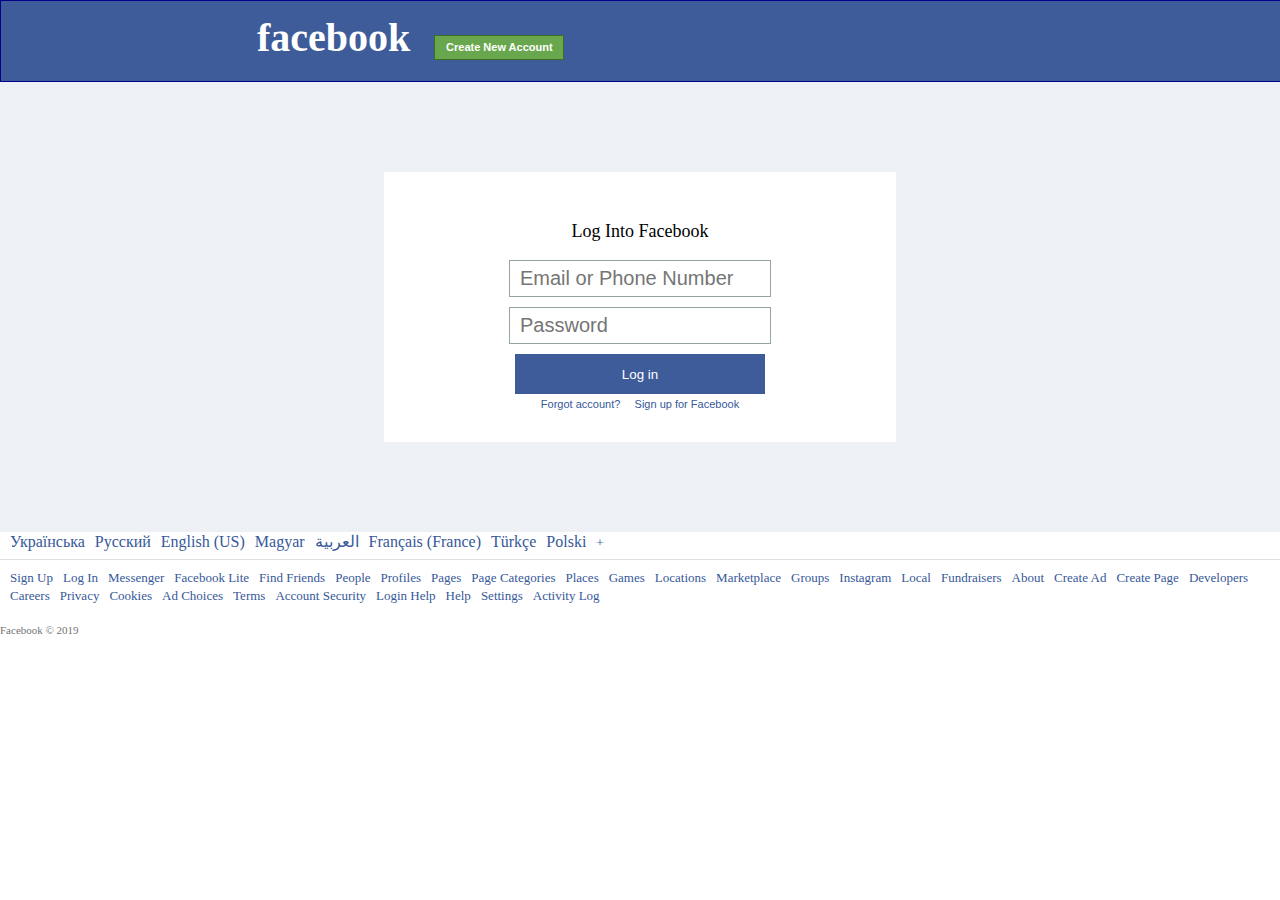
<file: lab2/login.html>
<!DOCTYPE html>
<html>
  <head>
    <meta charset="utf-8">
    <title>Facebook Login</title>
    <link rel="stylesheet" href="login.css">
  </head>
  <body>

    <header>
      <div id="header-controler">
        <span id="label"><b>facebook</b></span>
        <button id="submit">Create New Account</button>
      </div>
    </header>

    <main>
      <div id="main-container">
        <form>
          <div class="logLabel">Log Into Facebook</div>

          <input class="input" type="text" placeholder="Email or Phone Number">
          <input class="input" type="text" placeholder="Password">
          <button id="sub"type="button" name="button">Log in</button>
          <div class="">
            <a href="#" class="row">Forgot account?</a>
            <span class="space">s</span>
            <a href="#" class="row">Sign up for Facebook</a>
          </div>
        </form>
      </div>
    </main>

    <footer>
      <ul>
        <li>Українська</li>
        <li>Русский</li>
        <li>English (US)</li>
        <li>Magyar</li>
        <li>العربية</li>
        <li>Français (France)</li>
        <li>Türkçe</li>
        <li>Polski</li>
        <li><a href="#" role="button" title="Інші мови">+</a></li>
      </ul>

      <div id="contentCurve"></div>

      <ul>
        <li><a href="#" title="Sign Up for Facebook">Sign Up</a></li>
        <li><a href="#" title="Log into Facebook">Log In</a></li>
        <li><a href="#" title="Check out Messenger.">Messenger</a></li>
        <li><a href="#" title="Facebook Lite for Android.">Facebook Lite</a></li>
        <li><a href="#" title="Find anyone on the web.">Find Friends</a></li>
        <li><a href="#" title="Browse our people directory.">People</a></li>
        <li><a href="#" title="Browse our profiles directory.">Profiles</a></li>
        <li><a href="#" title="Browse our pages directory.">Pages</a></li>
        <li><a href="#">Page Categories</a></li>
        <li><a href="#" title="Check out popular places on Facebook.">Places</a></li>
        <li><a href="#" title="Check out Facebook games.">Games</a></li>
        <li><a href="#" title="Browse our places directory.">Locations</a></li>
        <li><a href="#" title="Browse our marketplace product directory.">Marketplace</a></li>
        <li><a href="#" title="Browse our Groups directory.">Groups</a></li>
        <li><a href="#" title="Check out Instagram" target="_blank" rel="noopener nofollow" data-lynx-mode="asynclazy" data-lynx-uri="https://l.facebook.com/l.php?u=https%3A%2F%2Finstagram.com%2F&amp;h=AT3YEois_YsKNl9b_vn9duK3DnTpCNZYq21G7I9NTkeouSvEAZmPvak4IaS7ZhyeLwa13Nr7sSIcx4xb2DC7w2ceMIPo8Ab9IzcqrX9oGt7Et8GnreLNEleUYFQpYH6NPatkbiUkDhxQNVLc4CV_aw">Instagram</a></li>
        <li><a href="#" title="Browse our Local Lists directory.">Local</a></li>
        <li><a href="#" title="Donate to worthy causes.">Fundraisers</a></li>
        <li><a href="#" title="Read our blog, discover the resource center, and find job opportunities.">About</a></li>
        <li><a href="#" title="Advertise on Facebook.">Create Ad</a></li>
        <li><a href="#" title="Create a Page">Create Page</a></li>
        <li><a href="#" title="Develop on our platform.">Developers</a></li>
        <li><a href="#" title="Make your next career move to our awesome company.">Careers</a></li>
        <li><a href="#" title="Learn about your privacy and Facebook.">Privacy</a></li>
        <li><a href="#" title="Learn about cookies and Facebook." data-nocookies="1">Cookies</a></li>
        <li><a href="#" title="Learn about Ad Choices.">Ad Choices<i class="img sp_QWp0VwOicFX_1_5x sx_796117"></i></a></li>
        <li><a href="#" accesskey="9" title="Review our terms and policies.">Terms</a></li>
        <li><a href="#">Account Security</a></li>
        <li><a href="#">Login Help</a></li>
        <li><a href="#" title="Visit our Help Center.">Help</a></li>
        <li><a href="#" title="View and edit your Facebook settings.">Settings</a></li>
        <li><a href="#" title="View your activity log">Activity Log</a></li>
      </ul>

      <div id="lic">Facebook © 2019</div>
    </footer>

  </body>
</html>
</file>
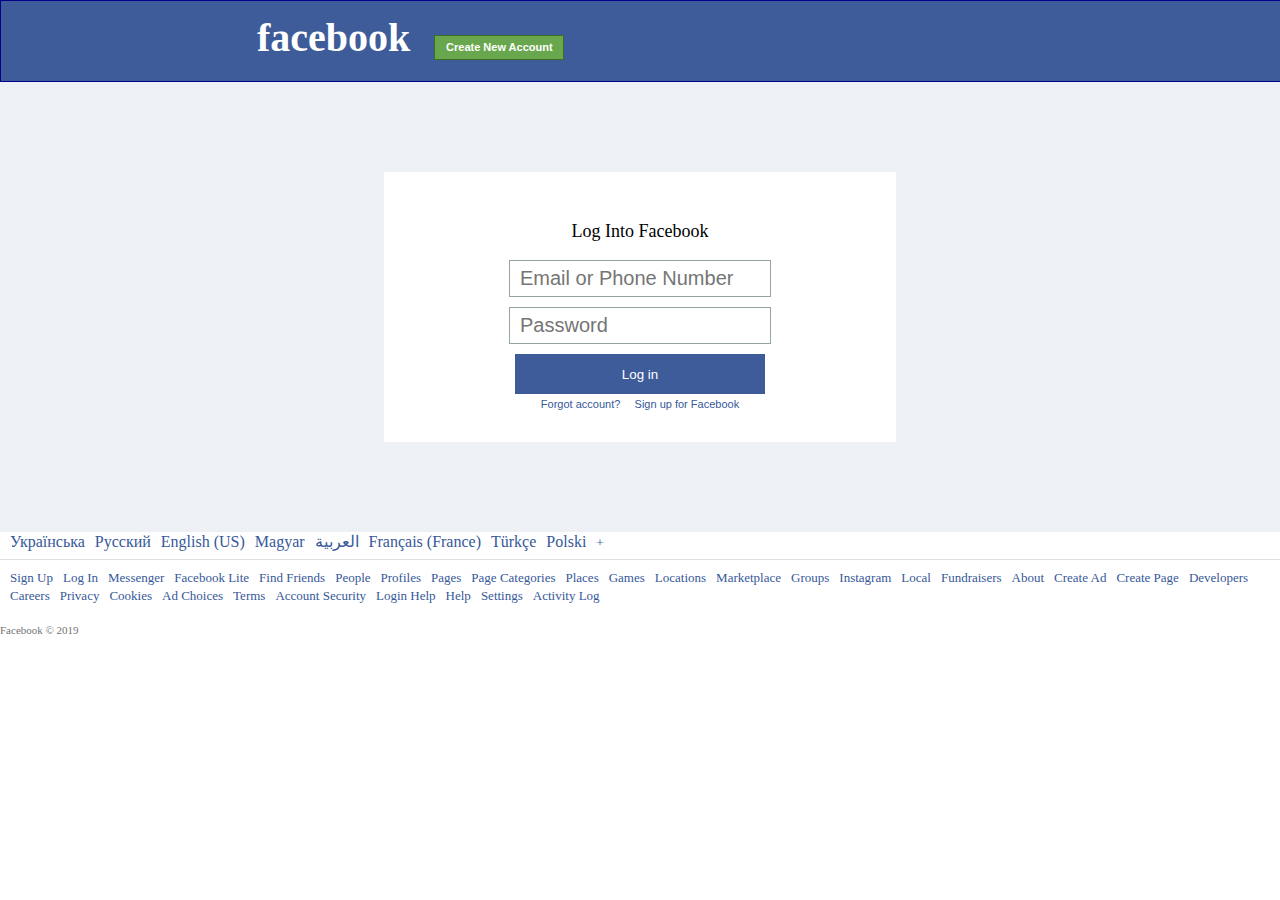
<file: lab3/login.html>
<!DOCTYPE html>
<html>
  <head>
    <meta charset="utf-8">
    <title>Facebook Login</title>
    <link rel="stylesheet" type="text/css" href="login.css">
  </head>
  <body>

    <header>
      <div id="header-controler">
        <span id="label"><b>facebook</b></span>
        <button id="submit">Create New Account</button>
      </div>
    </header>

    <main>
      <div id="main-container">
        <form>
          <div class="logLabel">Log Into Facebook</div>

          <input class="input" type="text" placeholder="Email or Phone Number">
          <input class="input" type="text" placeholder="Password">
          <button id="sub"type="button" name="button">Log in</button>
          <div class="">
            <a href="#" class="row">Forgot account?</a>
            <span class="space">s</span>
            <a href="#" class="row">Sign up for Facebook</a>
          </div>
        </form>
      </div>
    </main>

    <footer>
      <ul>
        <li>Українська</li>
        <li>Русский</li>
        <li>English (US)</li>
        <li>Magyar</li>
        <li>العربية</li>
        <li>Français (France)</li>
        <li>Türkçe</li>
        <li>Polski</li>
        <li><a href="#" role="button" title="Інші мови">+</a></li>
      </ul>

      <div id="contentCurve"></div>

      <ul>
        <li><a href="#" title="Sign Up for Facebook">Sign Up</a></li>
        <li><a href="#" title="Log into Facebook">Log In</a></li>
        <li><a href="#" title="Check out Messenger.">Messenger</a></li>
        <li><a href="#" title="Facebook Lite for Android.">Facebook Lite</a></li>
        <li><a href="#" title="Find anyone on the web.">Find Friends</a></li>
        <li><a href="#" title="Browse our people directory.">People</a></li>
        <li><a href="#" title="Browse our profiles directory.">Profiles</a></li>
        <li><a href="#" title="Browse our pages directory.">Pages</a></li>
        <li><a href="#">Page Categories</a></li>
        <li><a href="#" title="Check out popular places on Facebook.">Places</a></li>
        <li><a href="#" title="Check out Facebook games.">Games</a></li>
        <li><a href="#" title="Browse our places directory.">Locations</a></li>
        <li><a href="#" title="Browse our marketplace product directory.">Marketplace</a></li>
        <li><a href="#" title="Browse our Groups directory.">Groups</a></li>
        <li><a href="#" title="Check out Instagram" target="_blank" rel="noopener nofollow" data-lynx-mode="asynclazy" data-lynx-uri="https://l.facebook.com/l.php?u=https%3A%2F%2Finstagram.com%2F&amp;h=AT3YEois_YsKNl9b_vn9duK3DnTpCNZYq21G7I9NTkeouSvEAZmPvak4IaS7ZhyeLwa13Nr7sSIcx4xb2DC7w2ceMIPo8Ab9IzcqrX9oGt7Et8GnreLNEleUYFQpYH6NPatkbiUkDhxQNVLc4CV_aw">Instagram</a></li>
        <li><a href="#" title="Browse our Local Lists directory.">Local</a></li>
        <li><a href="#" title="Donate to worthy causes.">Fundraisers</a></li>
        <li><a href="#" title="Read our blog, discover the resource center, and find job opportunities.">About</a></li>
        <li><a href="#" title="Advertise on Facebook.">Create Ad</a></li>
        <li><a href="#" title="Create a Page">Create Page</a></li>
        <li><a href="#" title="Develop on our platform.">Developers</a></li>
        <li><a href="#" title="Make your next career move to our awesome company.">Careers</a></li>
        <li><a href="#" title="Learn about your privacy and Facebook.">Privacy</a></li>
        <li><a href="#" title="Learn about cookies and Facebook." data-nocookies="1">Cookies</a></li>
        <li><a href="#" title="Learn about Ad Choices.">Ad Choices<i class="img sp_QWp0VwOicFX_1_5x sx_796117"></i></a></li>
        <li><a href="#" accesskey="9" title="Review our terms and policies.">Terms</a></li>
        <li><a href="#">Account Security</a></li>
        <li><a href="#">Login Help</a></li>
        <li><a href="#" title="Visit our Help Center.">Help</a></li>
        <li><a href="#" title="View and edit your Facebook settings.">Settings</a></li>
        <li><a href="#" title="View your activity log">Activity Log</a></li>
      </ul>

      <div id="lic">Facebook © 2019</div>
    </footer>

  </body>
</html>
</file>
<file: lab2/index.css>
* {
  padding: 0px;
  margin: 0px;
}

header {
  background-color: #3f5c9a;
  width: 100%;
  height: 80px;
}

#header-align {
  display: flex;
  justify-content: space-between;
  align-items: center;
  padding: 0 30px;
}

#logo {
  background-image: url("https://static.xx.fbcdn.net/rsrc.php/v3/yk/r/JKB10tB7sub.png");
  display: inline-block;
  width: 170px;
  height: 34px;
}

@media (max-width: 640px) {
  #logo {
    display: none;
  }
}

#login {
  display: block;
  font-family: Arial;
  font-size: 13px;
  color: white;
  margin-top: 10px;
}

#login p {
  margin-left: 10px;
}

.inputtxt {
  width: 150px;
  height: 20px;
  margin-left: 10px;
}

#btn {
  background-color: #2980b9;
  color: white;
  font-family: Arial;
  padding: 5px;
  border: none;
  border-radius: 3px;
  margin-left: 5px;
}

#login a {
  color: white;
  text-decoration: none;
}

#login a:hover {
  text-decoration: underline;
}

main {
  background-color: #edf0f5;
  padding-bottom: 50px;
}

#left {
  flex: 1 1 300px;
  margin: 20px 30px 0;
  min-width: 400px;
  font-family: Arial;
  color: #0e385f;
}

#left h3 {
  margin-top: 10px;
  margin-bottom: 20px;
}

#content-control {
  display: flex;
  justify-content: space-between;
  flex-wrap: wrap;
}

#content-control img {
  width: 100%;
}

#right {
  flex: 1 1 300px;
  margin: 0 30px 0;
  font-family: Arial;
  margin-top: 20px;
}

#right p {
  margin-bottom: 20px;
}

.ipt {
  margin-bottom: 10px;
  width: 190px;
  height: 35px;
  border-radius: 03px;
  border: none;
  border: 1px solid #95a5a6;
  padding-left: 10px;
  font-size: 20px;
}

.ipt2 {
  margin-bottom: 10px;
  width: 400px;
  height: 35px;
  border-radius: 03px;
  border: none;
  border: 1px solid #95a5a6;
  padding-left: 10px;
  font-size: 20px;
}

#birth-form {
  margin-top: 10px;
}

#birth-form p {
  margin-bottom: 0px;
  font-size: 16px;
}

select {
  width: 70px;
  height: 30px;
  border: 1px solid rgb(189, 199, 216);
  font-family: Helvetica, Arial, sans-serif;
  font-size: 13px;
  font-weight: 400;
  padding: 5px;
  margin: 0;
}

#birthday-help {
  color: rgb(54, 88, 153);
  font-family: Helvetica, Arial, sans-serif;
  font-size: 11px;
  text-decoration-color: rgb(54, 88, 153);
  width: 150px;
  display: inline-block;
  text-decoration: none;
}

#table {
  display: flex;
}

.render-radio {
  color: #1d2129;
  font-size: 18px;
  font-weight: normal;
  line-height: 18px;
  padding: 0 10px 0 3px;
}

.ti {
  padding: 5px 0 5px 4px;
}

#terms-and-conditions {
  color: rgb(119, 119, 119);
  display: block;
  font-family: Helvetica, Arial, sans-serif;
  font-size: 11px;
  margin-top: 11px;
  margin-bottom: 11px;
  width: 316px;
}

#submit {
  font-size: 18px;
  background-color: rgb(105, 167, 78);
  border: 1px solid rgb(59, 110, 34);
  color: white;
  font-family: Helvetica, Arial, sans-serif;
  width: 50%;
  text-align: center;
  font-weight: 700;
  margin-bottom: 10px;
  margin-top: 10px;
  border-radius: 5px;
  height: 39px;
}

#button-p {
  font-family: Helvetica, Arial, sans-serif;
  color: rgb(102, 102, 102);
  font-size: 13px;
  border-top: 1px solid #dddfe2;
  font-weight: bold;
  margin-top: 10px;
  padding-top: 15px;
}

footer {
  color: #737373;
  margin: 0 auto;
}

ul {
  list-style-type: none;
  margin: 0;
  padding: 0;
  align-items: center;
  display: flex;
  flex-wrap: wrap;
}

li {
  padding-left: 10px;
}

a {
  text-decoration: none;
  font-size: 13px;
}

#contentCurve {
  border-bottom: 1px solid #dddfe2;
  font-size: 1px;
  height: 8px;
  margin-bottom: 8px;
}

#lic {
  margin: 20px 0 0 10px;
  font-size: 11px;
}
</file>
<file: lab3/index.css>
* {
  padding: 0px;
  margin: 0px;
}

header {
  background-color: #3f5c9a;
  width: 100%;
  height: 80px;
}

#header-align {
  display: flex;
  justify-content: space-between;
  align-items: center;
  padding: 0 30px;
}

#logo {
  background-image: url("https://static.xx.fbcdn.net/rsrc.php/v3/yk/r/JKB10tB7sub.png");
  display: inline-block;
  width: 170px;
  height: 34px;
}

@media (max-width: 640px) {
  #logo {
    display: none;
  }
}

#login {
  display: block;
  font-family: Arial;
  font-size: 13px;
  color: white;
  margin-top: 10px;
}

#login p {
  margin-left: 10px;
}

.inputtxt {
  width: 150px;
  height: 20px;
  margin-left: 10px;
}

#btn {
  background-color: #2980b9;
  color: white;
  font-family: Arial;
  padding: 5px;
  border: none;
  border-radius: 3px;
  margin-left: 5px;
}

#login a {
  color: white;
  text-decoration: none;
}

#login a:hover {
  text-decoration: underline;
}

main {
  background-color: #edf0f5;
  padding-bottom: 50px;
}

#left {
  flex: 1 1 300px;
  margin: 20px 30px 0;
  min-width: 400px;
  font-family: Arial;
  color: #0e385f;
}

#left h3 {
  margin-top: 10px;
  margin-bottom: 20px;
}

#content-control {
  display: flex;
  justify-content: space-between;
  flex-wrap: wrap;
}

#content-control img {
  width: 100%;
}

#right {
  flex: 1 1 300px;
  margin: 0 30px 0;
  font-family: Arial;
  margin-top: 20px;
}

#right p {
  margin-bottom: 20px;
}

.ipt {
  margin-bottom: 10px;
  width: 190px;
  height: 35px;
  border-radius: 03px;
  border: none;
  border: 1px solid #95a5a6;
  padding-left: 10px;
  font-size: 20px;
}

.ipt2 {
  margin-bottom: 10px;
  width: 400px;
  height: 35px;
  border-radius: 03px;
  border: none;
  border: 1px solid #95a5a6;
  padding-left: 10px;
  font-size: 20px;
}

#birth-form {
  margin-top: 10px;
}

#birth-form p {
  margin-bottom: 0px;
  font-size: 16px;
}

select {
  width: 70px;
  height: 30px;
  border: 1px solid rgb(189, 199, 216);
  font-family: Helvetica, Arial, sans-serif;
  font-size: 13px;
  font-weight: 400;
  padding: 5px;
  margin: 0;
}

#birthday-help {
  color: rgb(54, 88, 153);
  font-family: Helvetica, Arial, sans-serif;
  font-size: 11px;
  text-decoration-color: rgb(54, 88, 153);
  width: 150px;
  display: inline-block;
  text-decoration: none;
}

#table {
  display: flex;
}

.render-radio {
  color: #1d2129;
  font-size: 18px;
  font-weight: normal;
  line-height: 18px;
  padding: 0 10px 0 3px;
}

.ti {
  padding: 5px 0 5px 4px;
}

#terms-and-conditions {
  color: rgb(119, 119, 119);
  display: block;
  font-family: Helvetica, Arial, sans-serif;
  font-size: 11px;
  margin-top: 11px;
  margin-bottom: 11px;
  width: 316px;
}

#submit {
  font-size: 18px;
  background-color: rgb(105, 167, 78);
  border: 1px solid rgb(59, 110, 34);
  color: white;
  font-family: Helvetica, Arial, sans-serif;
  width: 50%;
  text-align: center;
  font-weight: 700;
  margin-bottom: 10px;
  margin-top: 10px;
  border-radius: 5px;
  height: 39px;
}

#button-p {
  font-family: Helvetica, Arial, sans-serif;
  color: rgb(102, 102, 102);
  font-size: 13px;
  border-top: 1px solid #dddfe2;
  font-weight: bold;
  margin-top: 10px;
  padding-top: 15px;
}

footer {
  color: #737373;
  margin: 0 auto;
}

ul {
  list-style-type: none;
  margin: 0;
  padding: 0;
  align-items: center;
  display: flex;
  flex-wrap: wrap;
}

li {
  padding-left: 10px;
}

a {
  text-decoration: none;
  font-size: 13px;
}

#contentCurve {
  border-bottom: 1px solid #dddfe2;
  font-size: 1px;
  height: 8px;
  margin-bottom: 8px;
}

#lic {
  margin: 20px 0 0 10px;
  font-size: 11px;
}
</file>
<file: lab2/login.css>
* {
  padding: 0px;
  margin: 0px;
}

header {
  background-color: #3F5C9A;
  width: 100%;
  height: 12%;
  font-family: tahoma;
  border: 1px solid darkblue;
}

#header-controler {
  width: 60%;
  margin: auto;
  margin-top: 13px;
  margin-bottom: 20px;
}

#label {
  font-size: 40px;
  left: 180px;
  color: white;
  margin-top: 17px;
}

#submit {
  display: inline;
  margin-left: 20px;
  font-size: 11px;
  background-color: rgb(105, 167, 78);
  border: 1px solid rgb(59, 110, 34);
  color: white;
  font-family: Helvetica, Arial, sans-serif;
  width: 130px;
  height: 25px;
  text-align: center;
  font-weight: 700;
  padding: 02px 10px;
}

#submit:hover {
  text-decoration: underline;
}

main {
  background-color: #edf0f5;
  height: 450px;
  display: flex;
  align-items: center;
  justify-content: center;
}

#main-container {
  width: 40%;
  height: 60%;
  display: flex;
  justify-content: center;
  align-items: center;
}

form {
  width: 600px;
  height: 270px;
  background: white;
  display: flex;
  justify-content: center;
  align-items: center;
  flex-direction: column;
}

.logLabel {
  font-size: 18px;
  padding: 18px;
  line-height: 22px;
}

.input {
  width: 250px;
  height: 35px;
  border: none;
  border: 1px solid #95a5a6;
  padding-left: 10px;
  margin: 0 20px;
  font-size: 20px;
  display: block;
  margin-bottom: 10px;
}

.row {
  color: rgb(54, 88, 153);
  font-family: Helvetica, Arial, sans-serif;
  font-size: 11px;
  text-decoration-color: rgb(54, 88, 153);
  width: 150px;
  display: none;
  display: inline;
  text-decoration: none;
}

.space {
  visibility: hidden;
}

#sub {
  width: 250px;
  height: 40px;
  background-color: #3F5C9A;
  color: white;
  font-family: Arial;
  border: none;
}

footer {
  color: #737373;
  margin: 0 auto;
}

ul {
  list-style-type: none;
  margin: 0;
  padding: 0;
  align-items: center;
  display: flex;
  flex-wrap: wrap;
}

li {
  padding-left: 10px;
  color: #365899;
}

a {
  text-decoration: none;
  font-size: 13px;
  color: #365899;
}

#contentCurve {
  border-bottom: 1px solid #dddfe2;
  font-size: 1px;
  height: 8px;
  margin-bottom: 8px;
}

#lic {
  margin-top: 20px;
  margin-bottom: 20px;
  font-size: 11px;
}
</file>
<file: lab3/login.css>
* {
  padding: 0px;
  margin: 0px;
}

header {
  background-color: #3F5C9A;
  width: 100%;
  height: 12%;
  font-family: tahoma;
  border: 1px solid darkblue;
}

#header-controler {
  width: 60%;
  margin: auto;
  margin-top: 13px;
  margin-bottom: 20px;
}

#label {
  font-size: 40px;
  left: 180px;
  color: white;
  margin-top: 17px;
}

#submit {
  display: inline;
  margin-left: 20px;
  font-size: 11px;
  background-color: rgb(105, 167, 78);
  border: 1px solid rgb(59, 110, 34);
  color: white;
  font-family: Helvetica, Arial, sans-serif;
  width: 130px;
  height: 25px;
  text-align: center;
  font-weight: 700;
  padding: 02px 10px;
}

#submit:hover {
  text-decoration: underline;
}

main {
  background-color: #edf0f5;
  height: 450px;
  display: flex;
  align-items: center;
  justify-content: center;
}

#main-container {
  width: 40%;
  height: 60%;
  display: flex;
  justify-content: center;
  align-items: center;
}

form {
  width: 600px;
  height: 270px;
  background: white;
  display: flex;
  justify-content: center;
  align-items: center;
  flex-direction: column;
}

.logLabel {
  font-size: 18px;
  padding: 18px;
  line-height: 22px;
}

.input {
  width: 250px;
  height: 35px;
  border: none;
  border: 1px solid #95a5a6;
  padding-left: 10px;
  margin: 0 20px;
  font-size: 20px;
  display: block;
  margin-bottom: 10px;
}

.row {
  color: rgb(54, 88, 153);
  font-family: Helvetica, Arial, sans-serif;
  font-size: 11px;
  text-decoration-color: rgb(54, 88, 153);
  width: 150px;
  display: none;
  display: inline;
  text-decoration: none;
}

.space {
  visibility: hidden;
}

#sub {
  width: 250px;
  height: 40px;
  background-color: #3F5C9A;
  color: white;
  font-family: Arial;
  border: none;
}

footer {
  color: #737373;
  margin: 0 auto;
}

ul {
  list-style-type: none;
  margin: 0;
  padding: 0;
  align-items: center;
  display: flex;
  flex-wrap: wrap;
}

li {
  padding-left: 10px;
  color: #365899;
}

a {
  text-decoration: none;
  font-size: 13px;
  color: #365899;
}

#contentCurve {
  border-bottom: 1px solid #dddfe2;
  font-size: 1px;
  height: 8px;
  margin-bottom: 8px;
}

#lic {
  margin-top: 20px;
  margin-bottom: 20px;
  font-size: 11px;
}
</file>
